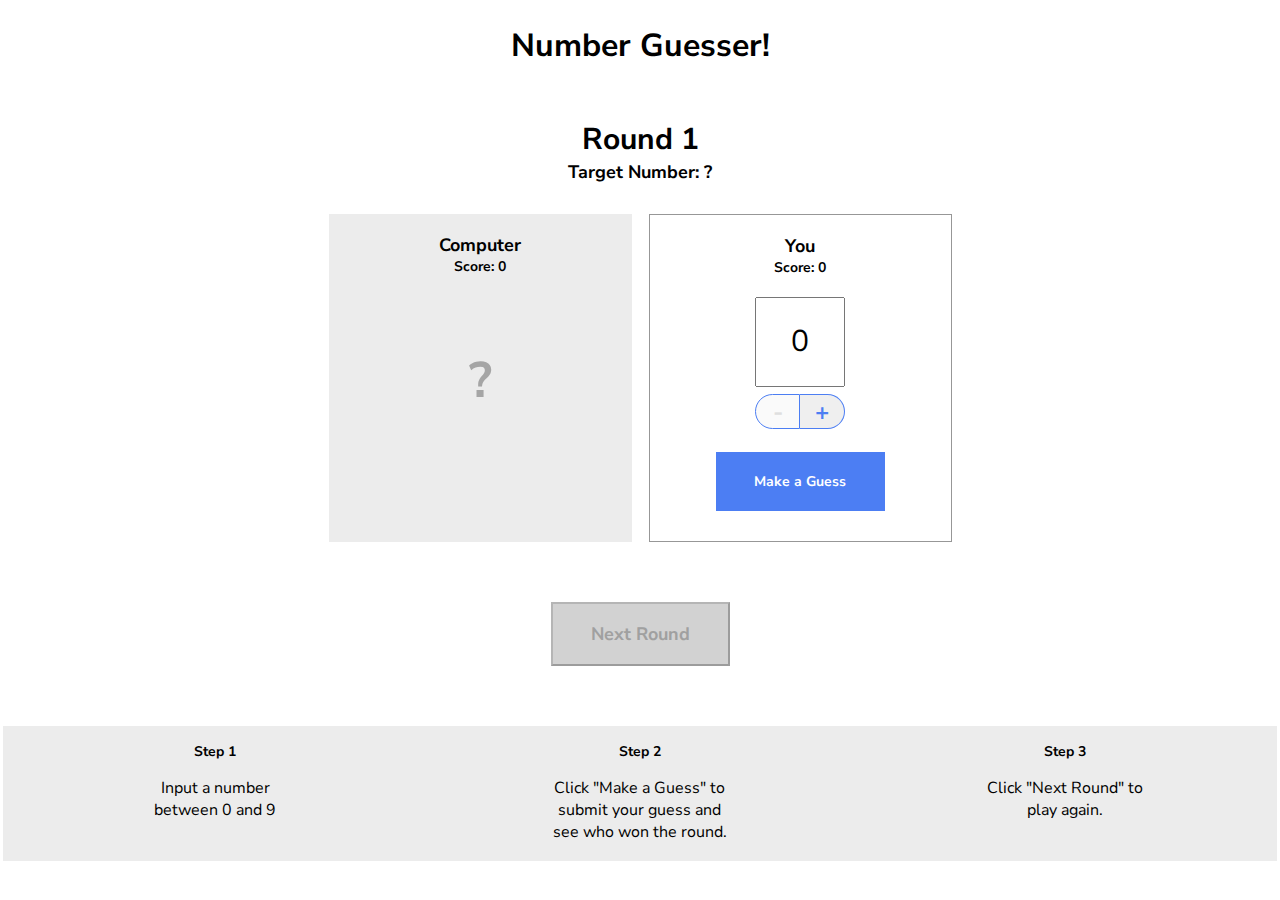
<file: number-guesser/index.html>
<!doctype html>

<html>
  <head>
    <title>Number Guesser</title>
    <link href="https://fonts.googleapis.com/css?family=Nunito+Sans:400,700" rel="stylesheet">
    <link rel="stylesheet" href="./style.css">
  </head>
  <body>
    <div class="game-container">
      <header>
        <h1>Number Guesser!</h1>
      </header>
      
      <div class="rounds">
        <p class="round-label">Round <span id="round-number">1</span></p>
        <p class="guess-label">Target Number: <span id="target-number">?</span></p>
      </div>

      <div class="guessing-area">
        <div class="guess computer-guess">
          <div class="guess-title">
            <p class="guess-label">Computer</p>
            <p class="score-label">Score: <span id="computer-score">0</span></p>
          </div>
          <p id="computer-guess">?</p>
          <p class="winning-text" id="computer-wins"></p>
        </div>
        <div class="guess human-guess">
          <div class="guess-title">
            <p class="guess-label">You</p>
            <p class="score-label">Score: <span id="human-score">0</span></p>
          </div>
          <input type="number" id="human-guess" min=0 max=9 value=0>
          <div class="number-controls">
            <button class="number-control left" id="subtract" disabled>-</button>
            <button class="number-control right" id="add">+</button>
          </div>
          <button class="button" id="guess">Make a Guess</button>
        </div>
      </div>

      <div class="next-round-container">
        <button class="button" id="next-round" disabled>Next Round</button>
      </div>

    </div>
    
    <div class="instructions">
      <div class="instruction">
        <h3>Step 1</h3>
        <p>Input a number between 0 and 9</p>
      </div>
      <div class="instruction">
        <h3>Step 2</h3>
        <p>Click "Make a Guess" to submit your guess and see who won the round.</p>
      </div>
      <div class="instruction">
        <h3>Step 3</h3>
        <p>Click "Next Round" to play again.</p>
      </div>
    </div>

    <script src="./script.js"></script>
    <script src="./game.js"></script>
  </body>
</html>
</file>
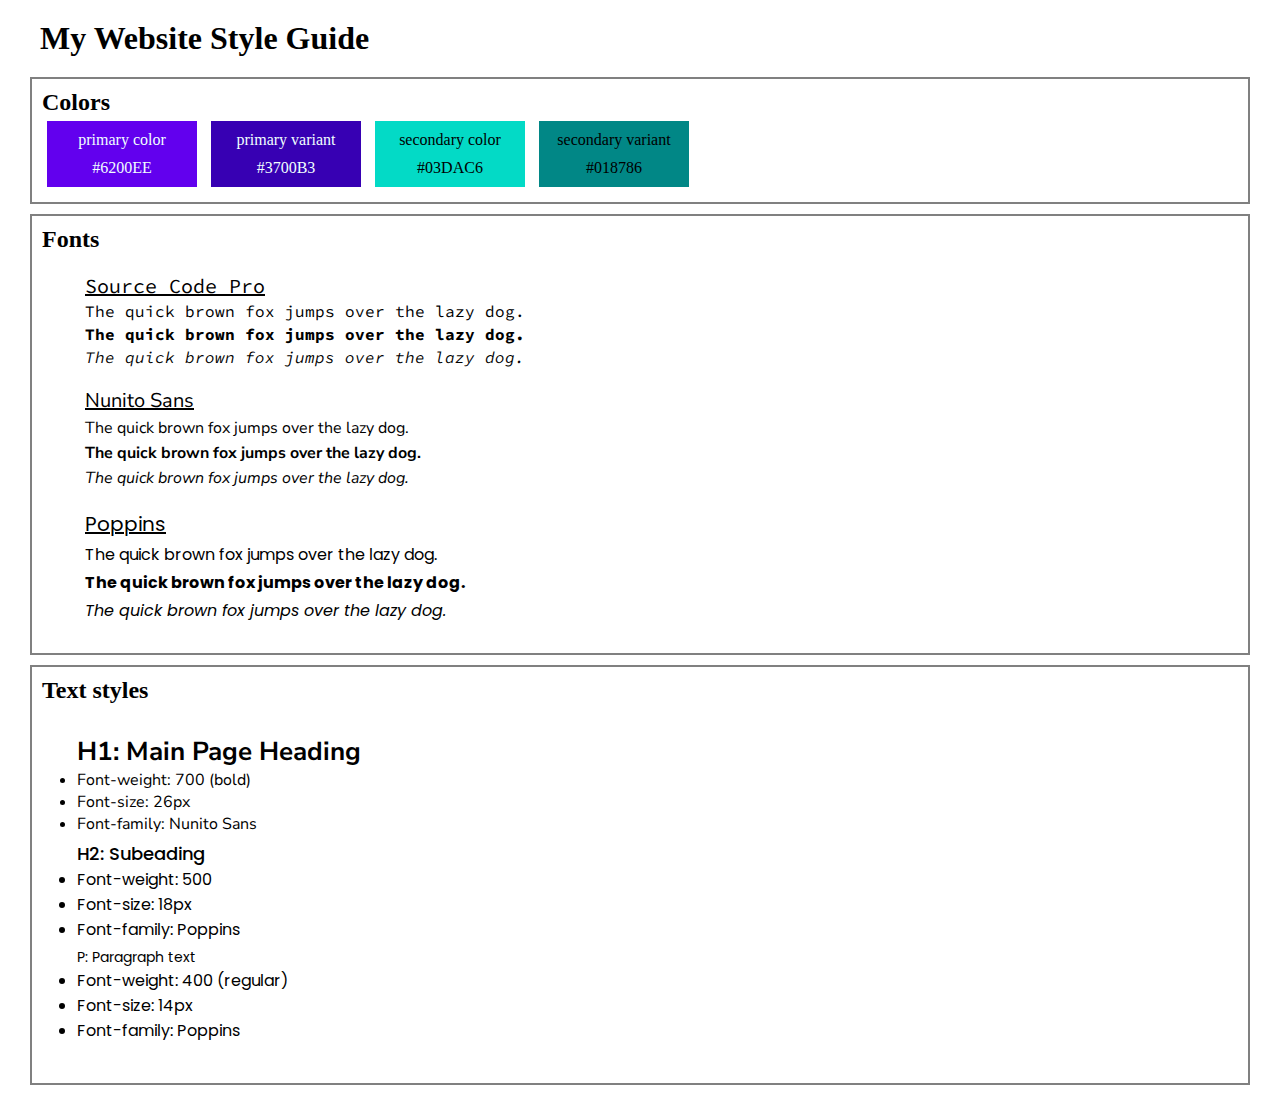
<file: website-design/index.html>
<!DOCTYPE html>
<html lang="en">
  <head>
    <meta charset="UTF-8" />
    <meta name="viewport" content="width=device-width, initial-scale=1.0" />
    <link rel="stylesheet" href="styles.css" />
    <link
      href="https://fonts.googleapis.com/css2?family=Source+Code+Pro&display=swap"
      rel="stylesheet"
    />
    <link
      href="https://fonts.googleapis.com/css2?family=Nunito+Sans&display=swap"
      rel="stylesheet"
    />
    <link
      href="https://fonts.googleapis.com/css2?family=Poppins&display=swap"
      rel="stylesheet"
    />
    <title>Website Style Guide</title>
  </head>
  <body>
    <header>
      <h1>My Website Style Guide</h1>
    </header>

    <section class="container">
      <h2>Colors</h2>
      <div class="color-container">
        <div class="color-panel primary">
          <p class="color-name">primary color</p>
          <p class="hex">#6200EE</p>
        </div>
        <div class="color-panel primary-variant">
          <p class="color-name">primary variant</p>
          <p class="hex">#3700B3</p>
        </div>
        <div class="color-panel secondary">
          <p class="color-name">secondary color</p>
          <p class="hex">#03DAC6</p>
        </div>
        <div class="color-panel secondary-variant">
          <p class="color-name">secondary variant</p>
          <p class="hex">#018786</p>
        </div>
      </div>
    </section>

    <section class="container">
      <h2>Fonts</h2>
      <div class="font-container">
        <div class="font-panel source-code-pro">
          <p class="font-name">Source Code Pro</p>
          <p class="regular">The quick brown fox jumps over the lazy dog.</p>
          <p class="bold">The quick brown fox jumps over the lazy dog.</p>
          <p class="italic">The quick brown fox jumps over the lazy dog.</p>
        </div>
        <div class="font-panel nunito-sans">
          <p class="font-name">Nunito Sans</p>
          <p class="regular">The quick brown fox jumps over the lazy dog.</p>
          <p class="bold">The quick brown fox jumps over the lazy dog.</p>
          <p class="italic">The quick brown fox jumps over the lazy dog.</p>
        </div>
        <div class="font-panel poppins">
          <p class="font-name">Poppins</p>
          <p class="regular">The quick brown fox jumps over the lazy dog.</p>
          <p class="bold">The quick brown fox jumps over the lazy dog.</p>
          <p class="italic">The quick brown fox jumps over the lazy dog.</p>
        </div>
      </div>
    </section>

    <section class="container">
      <h2>Text styles</h2>
      <div class="styles-container">
        <div class="heading1">
          <h1>H1: Main Page Heading</h1>
          <ul>
            <li>Font-weight: 700 (bold)</li>
            <li>Font-size: 26px</li>
            <li>Font-family: Nunito Sans</li>
          </ul>
        </div>

        <div class="heading2">
          <h2>H2: Subeading</h2>
          <ul>
            <li>Font-weight: 500</li>
            <li>Font-size: 18px</li>
            <li>Font-family: Poppins</li>
          </ul>
        </div>

        <div class="paragraph">
          <p>P: Paragraph text</p>
          <ul>
            <li>Font-weight: 400 (regular)</li>
            <li>Font-size: 14px</li>
            <li>Font-family: Poppins</li>
          </ul>
        </div>
      </div>
    </section>
  </body>
</html>
</file>
<file: number-guesser/style.css>
* {
  font-family: 'Nunito Sans';
  box-sizing: border-box;
}

body {
  margin: 0 auto;
  padding: 3px;
  background-color: #fff;
}

.game-container {
  max-width: 640px;
  margin: 0 auto;
  text-align: center;
}

header {
  display: flex;
  justify-content: center
}

.rounds {
  display: flex;
  flex-direction: column;
  align-items: center;
  margin-bottom: 30px;
}

.round-label {
  font-size: 30px;
  font-weight: 700;
  margin-bottom: 0px;
}

.guess {
  min-width: 303px;
  height: 328px;
  display: flex;
  flex-direction: column;
  align-items: center;
  padding: 19px;
}

.guessing-area {
  display: flex;
  justify-content: space-around;
  align-items: flex-start;
  margin-bottom: 60px;
}

.guess-title {
  display: flex;
  flex-direction: column;
  align-items: center;
  justify-content: flex-start;
  margin-bottom: 20px;
}

.guess-label {
  font-size: 18px;
  font-weight: 700;
  margin: 0;
}

.score-label {
  font-size: 14px;
  font-weight: 700;
  margin: 0;
}

.target-guess {
  display: flex;
  flex-direction: column;
  align-items: center;
  justify-content: flex-start;
}

.computer-guess {
  background-color: #ececec;
}

#computer-guess {
  font-size: 50px;
  font-weight: 700;
  color: #a5a5a5;
}

.human-guess {
  border: 1px solid #979797;
}

.guess input {
  height: 90px;
  width: 90px;
  font-size: 30px;
  text-align: center;
  margin: 0 auto;
  margin-bottom: 7px;
}

.number-controls {
  font-size: 0;
  margin-bottom: 23px;
}

.number-control {
  border: solid 1px #4c7ef3;
  display: inline-block;
  width: 45px;
  height: 35px;
  font-size: 24px;
  font-weight: 700;
  color: #4c7ef3;
  cursor: pointer;
}

.number-controls button[disabled] {
  color: #dfdfdf;
  cursor: default;
}

.left {
  border-top-left-radius: 22.5px;
  border-bottom-left-radius: 22.5px;
}

.right {
  border-top-right-radius: 22.5px;
  border-bottom-right-radius: 22.5px;
  border-left-width: 0px;
}

.controls {
  display: flex;
  justify-content: space-around;
}

.button {
  background-color: #4c7ef3;
  color: #fff;
  cursor: pointer;
}

#guess {
  padding: 20px;
  width: 169px;
  height: 59px;
  border: none;
  font-weight: 700;
  font-size: 14px;
}

input[type=number]::-webkit-inner-spin-button {
  -webkit-appearance: none;
}

#next-round {
  width: 179px;
  height: 64px;
  font-size: 18px;
  font-weight: bold;
  margin-left: auto;
  margin-right: auto;
  margin-bottom: 60px;
}
  
.button[disabled] {
  background-color: #d2d2d2;
  color: #a0a0a0;
  cursor: default;
}

.instructions {
  background-color: #ececec;
  width: 100%;
  display: flex;
  justify-content: space-around;
}

.instruction {
  width: 180px;
  padding: 2px;
  text-align: center;
}

.instructions h3 {
  font-size: 14px;
}


.winning-text, .winning-text[disabled] {
  color: #ec3636;
  font-weight: 700;
}
</file>
<file: website-design/styles.css>
* {
  box-sizing: border-box;
  padding: 0;
  margin: 0;
}

body {
  margin: 20px;
}

header {
  margin: 20px;
}

.container {
  margin: 10px;
  padding: 10px;
  border: 2px solid gray;
}

.color-panel {
  display: inline-block;
  width: 150px;
  margin: 5px;
}

.color-panel p {
  margin: 10px;
  text-align: center;
}

.primary {
  background-color: #6200ee;
  color: azure;
}

.primary-variant {
  background-color: #3700b3;
  color: azure;
}

.secondary {
  background-color: #03dac6;
  color: black;
}

.secondary-variant {
  background-color: #018786;
  color: black;
}

.font-panel {
  margin: 20px 40px;
}

.font-panel p {
  margin: 3px;
}

.font-name {
  text-decoration: underline;
  margin: 5px;
  font-size: 20px;
}

.source-code-pro {
  font-family: "Source Code Pro", monospace;
}

.nunito-sans {
  font-family: "Nunito Sans", sans-serif;
}

.poppins {
  font-family: "Poppins", serif;
}

.styles-container {
  margin: 30px;
}

.bold {
  font-weight: bold;
}

.italic {
  font-style: italic;
}

.heading1 {
  font-family: Nunito Sans;
}

.heading1 h1 {
  font-weight: 700;
  font-size: 26px;
  font-family: Nunito Sans;
}

.heading2 {
  font-family: Poppins;
}

.heading2 h2 {
  font-weight: 500;
  font-size: 18px;
  font-family: Poppins;
}

.paragraph {
  font-family: Poppins;
}

.paragraph p {
  font-weight: 400;
  font-size: 14px;
  font-family: Poppins;
}

.heading1,
.heading2,
.paragraph {
  margin: 5px;
}
</file>
